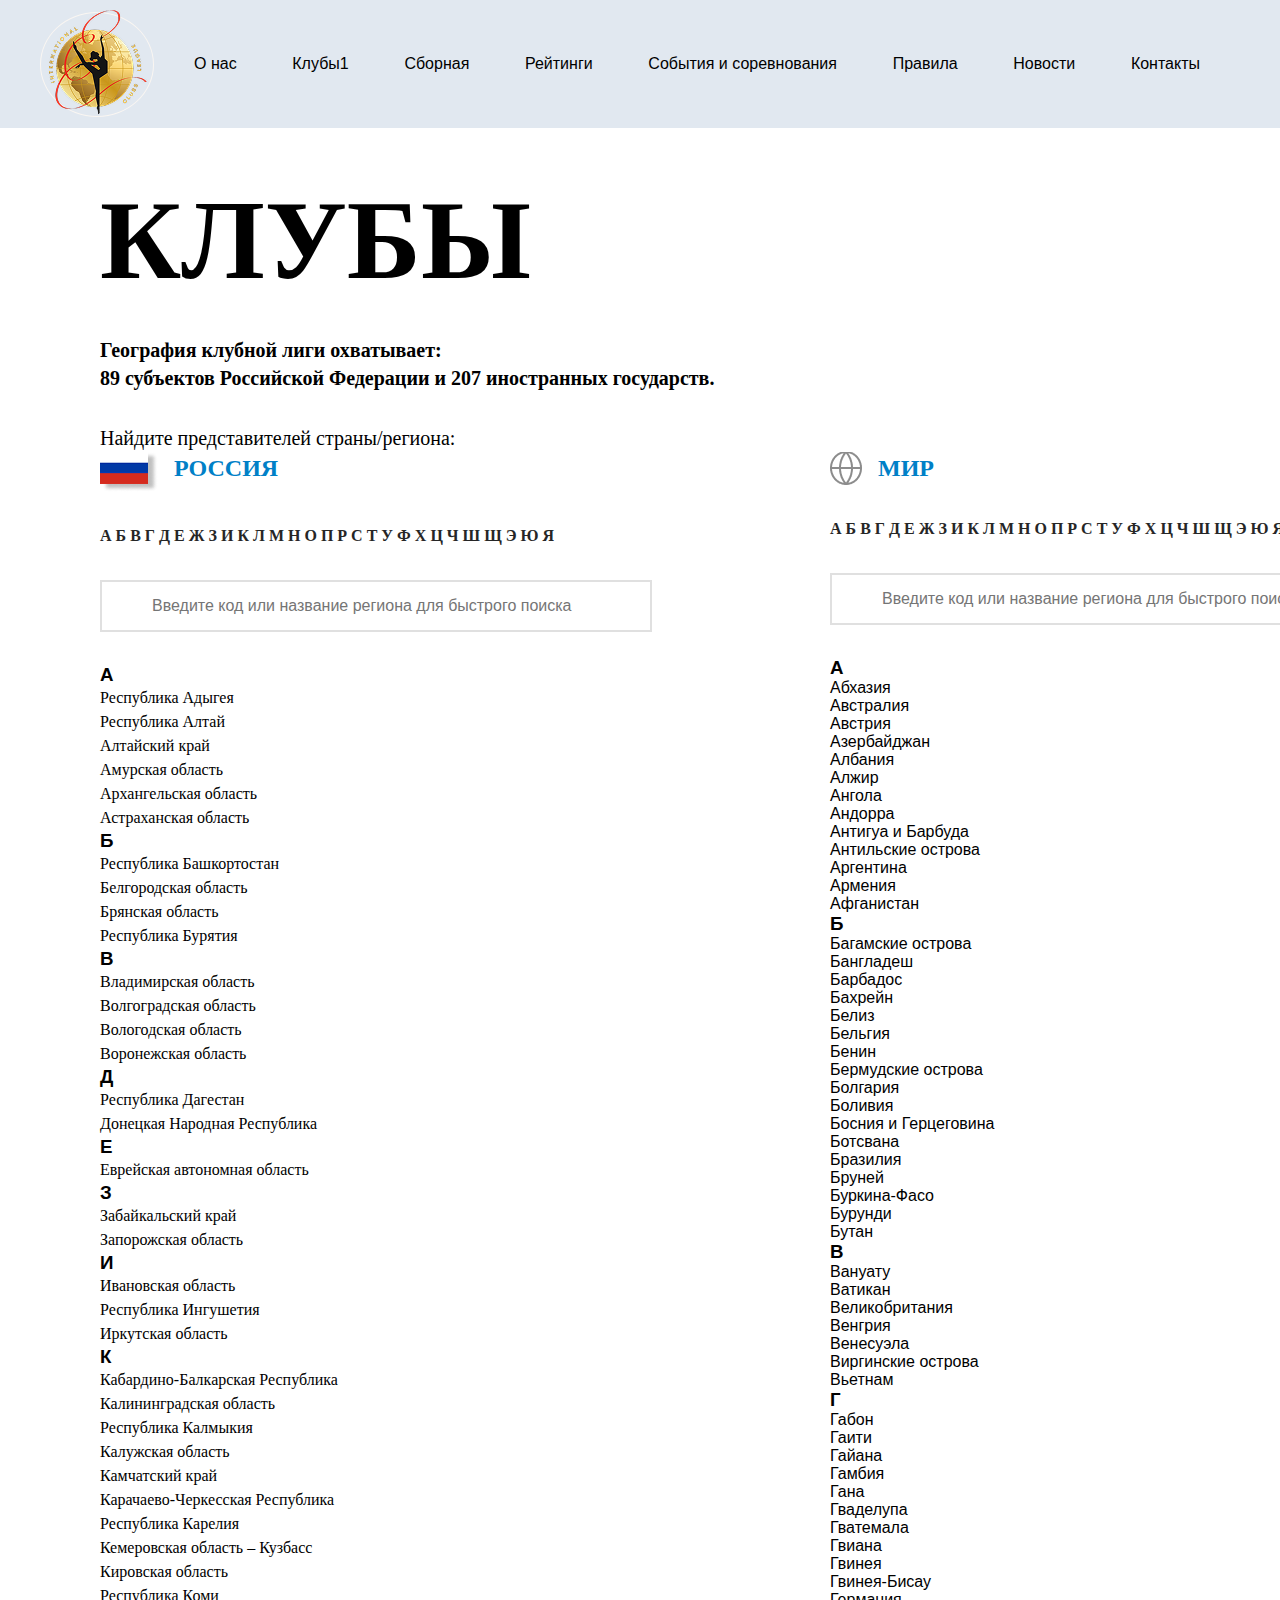
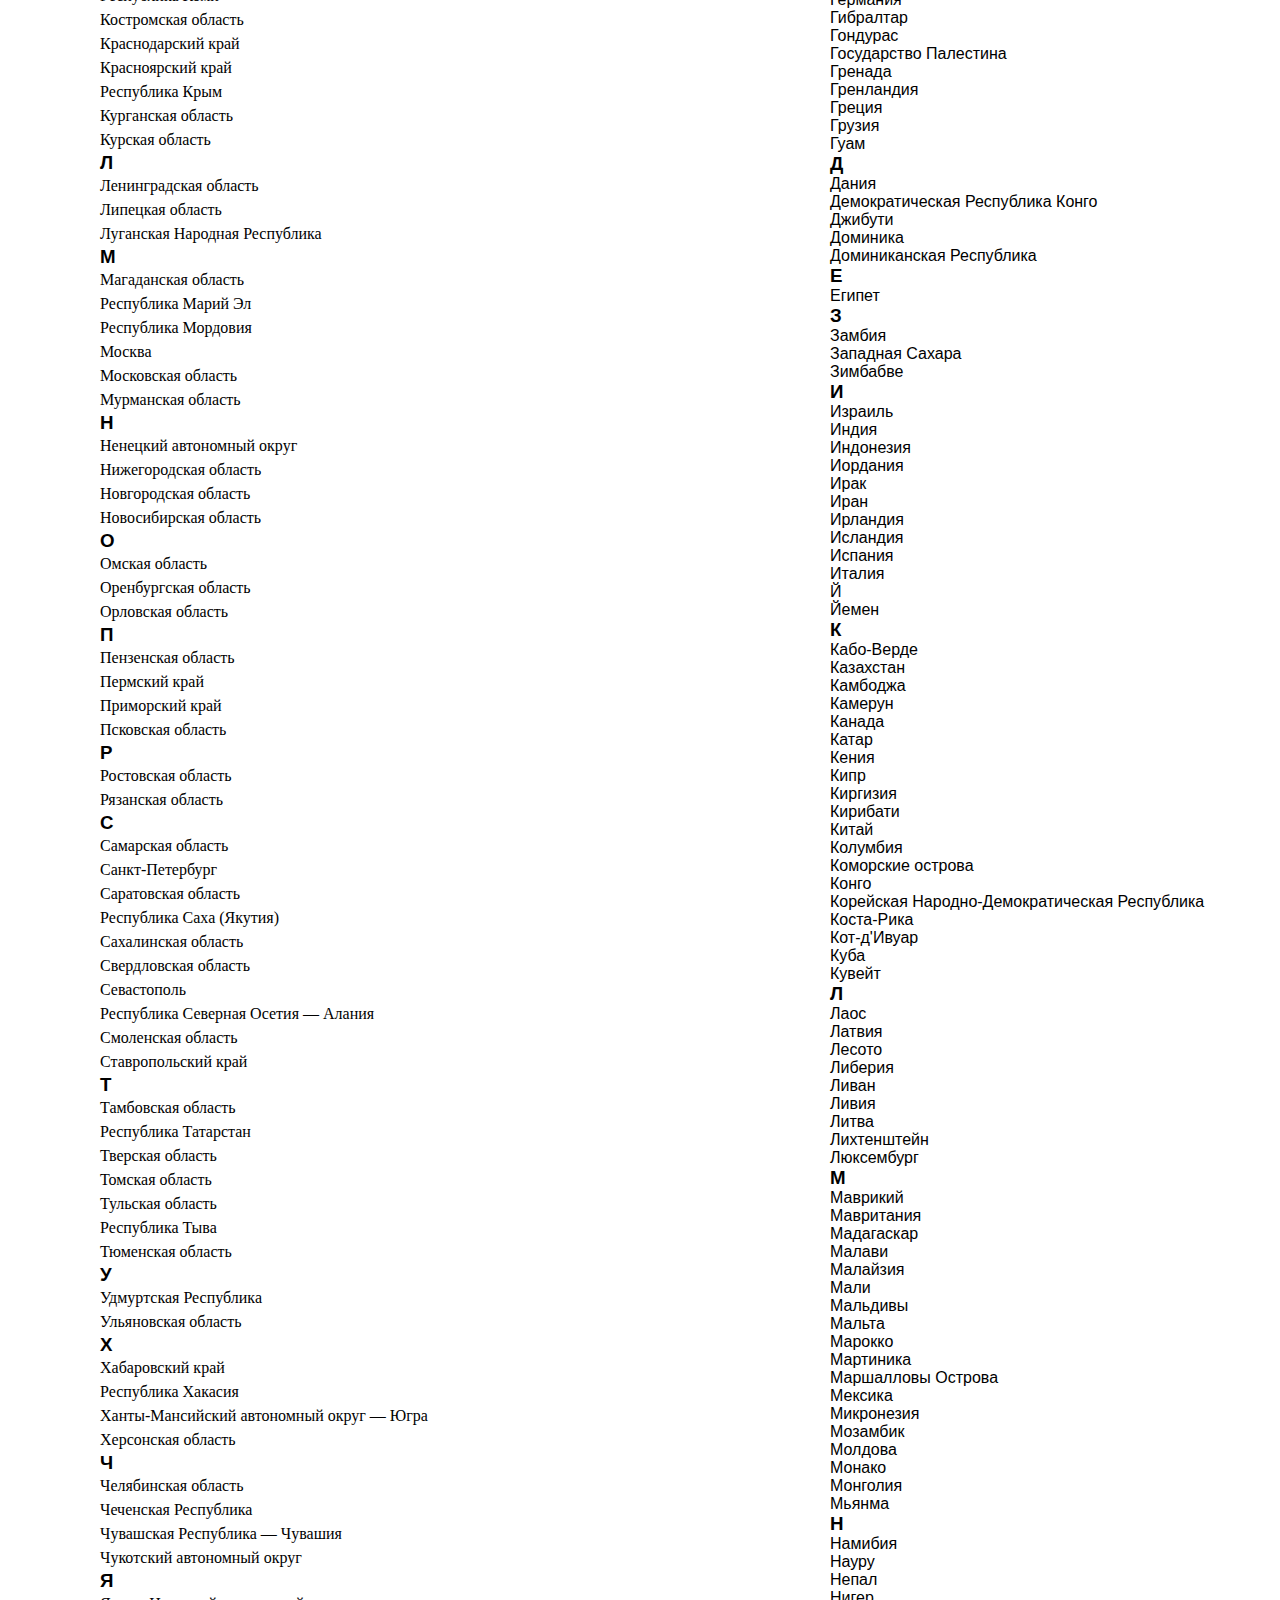
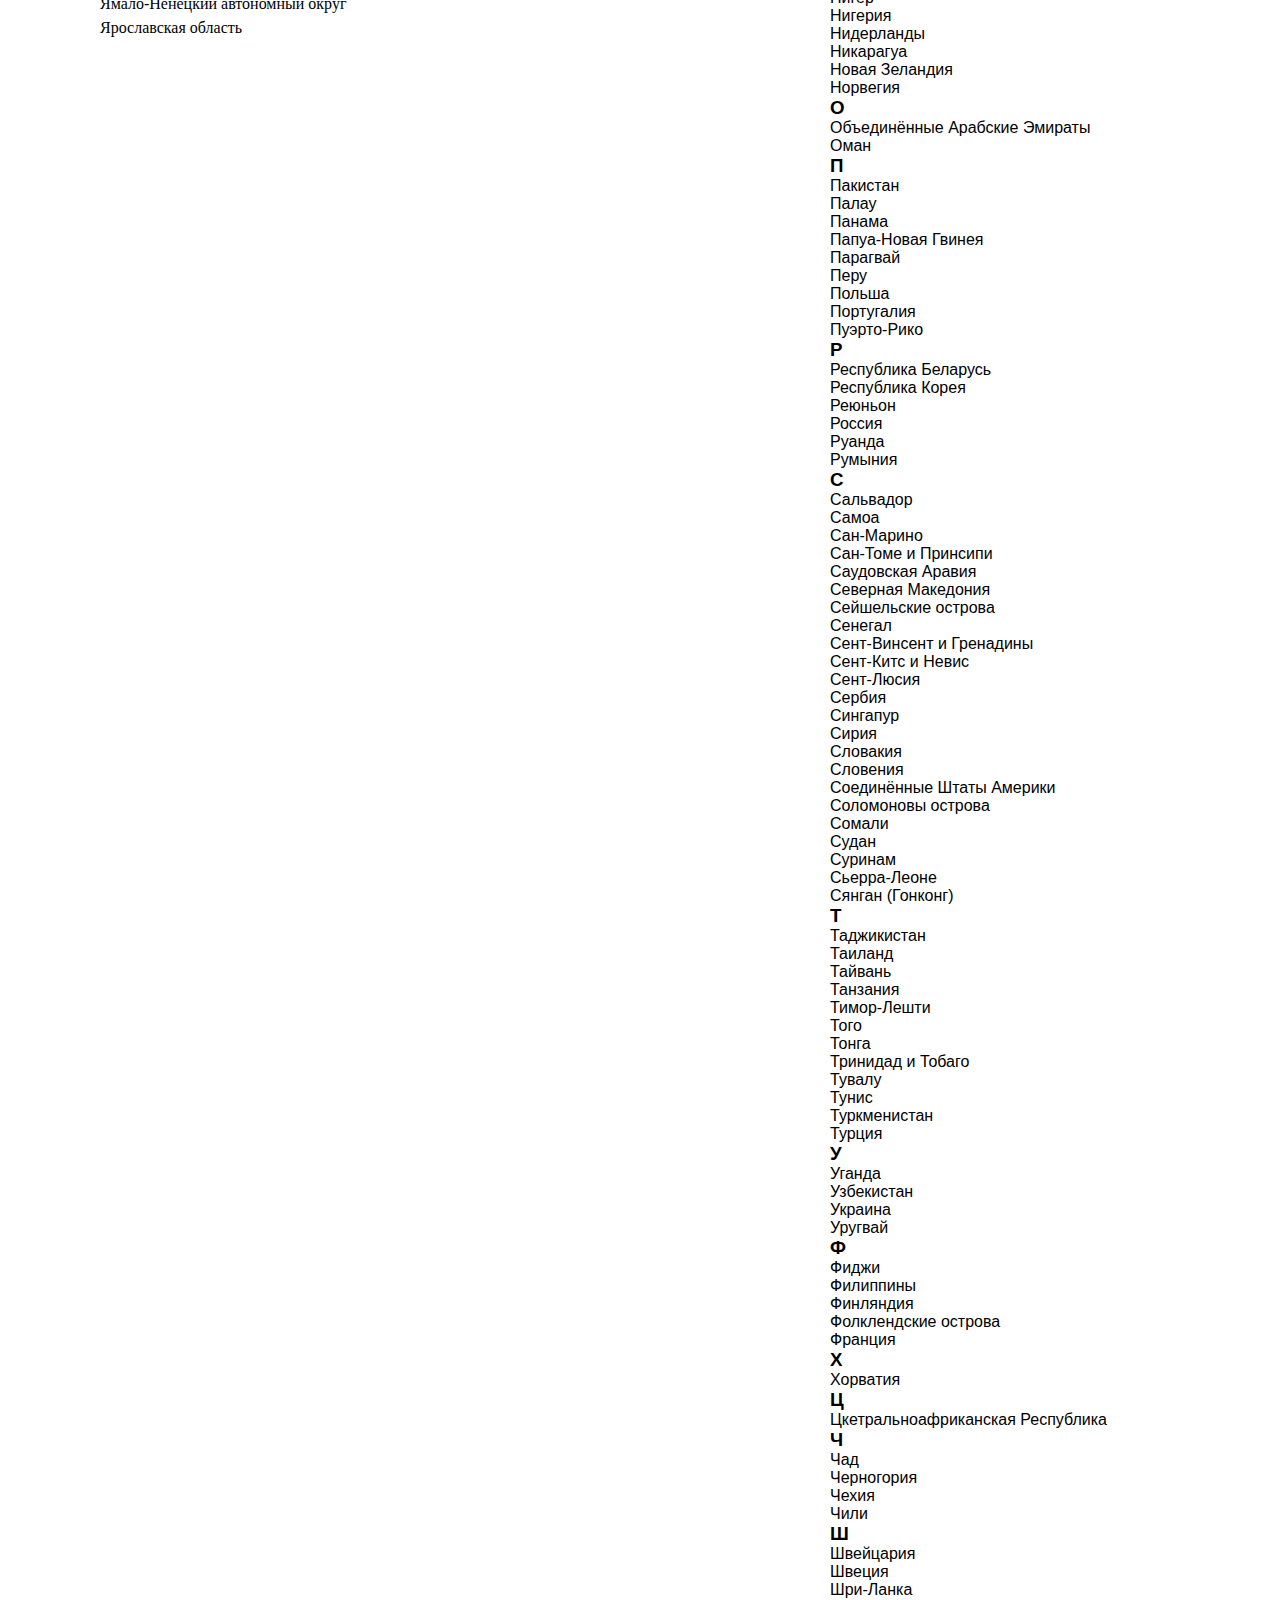
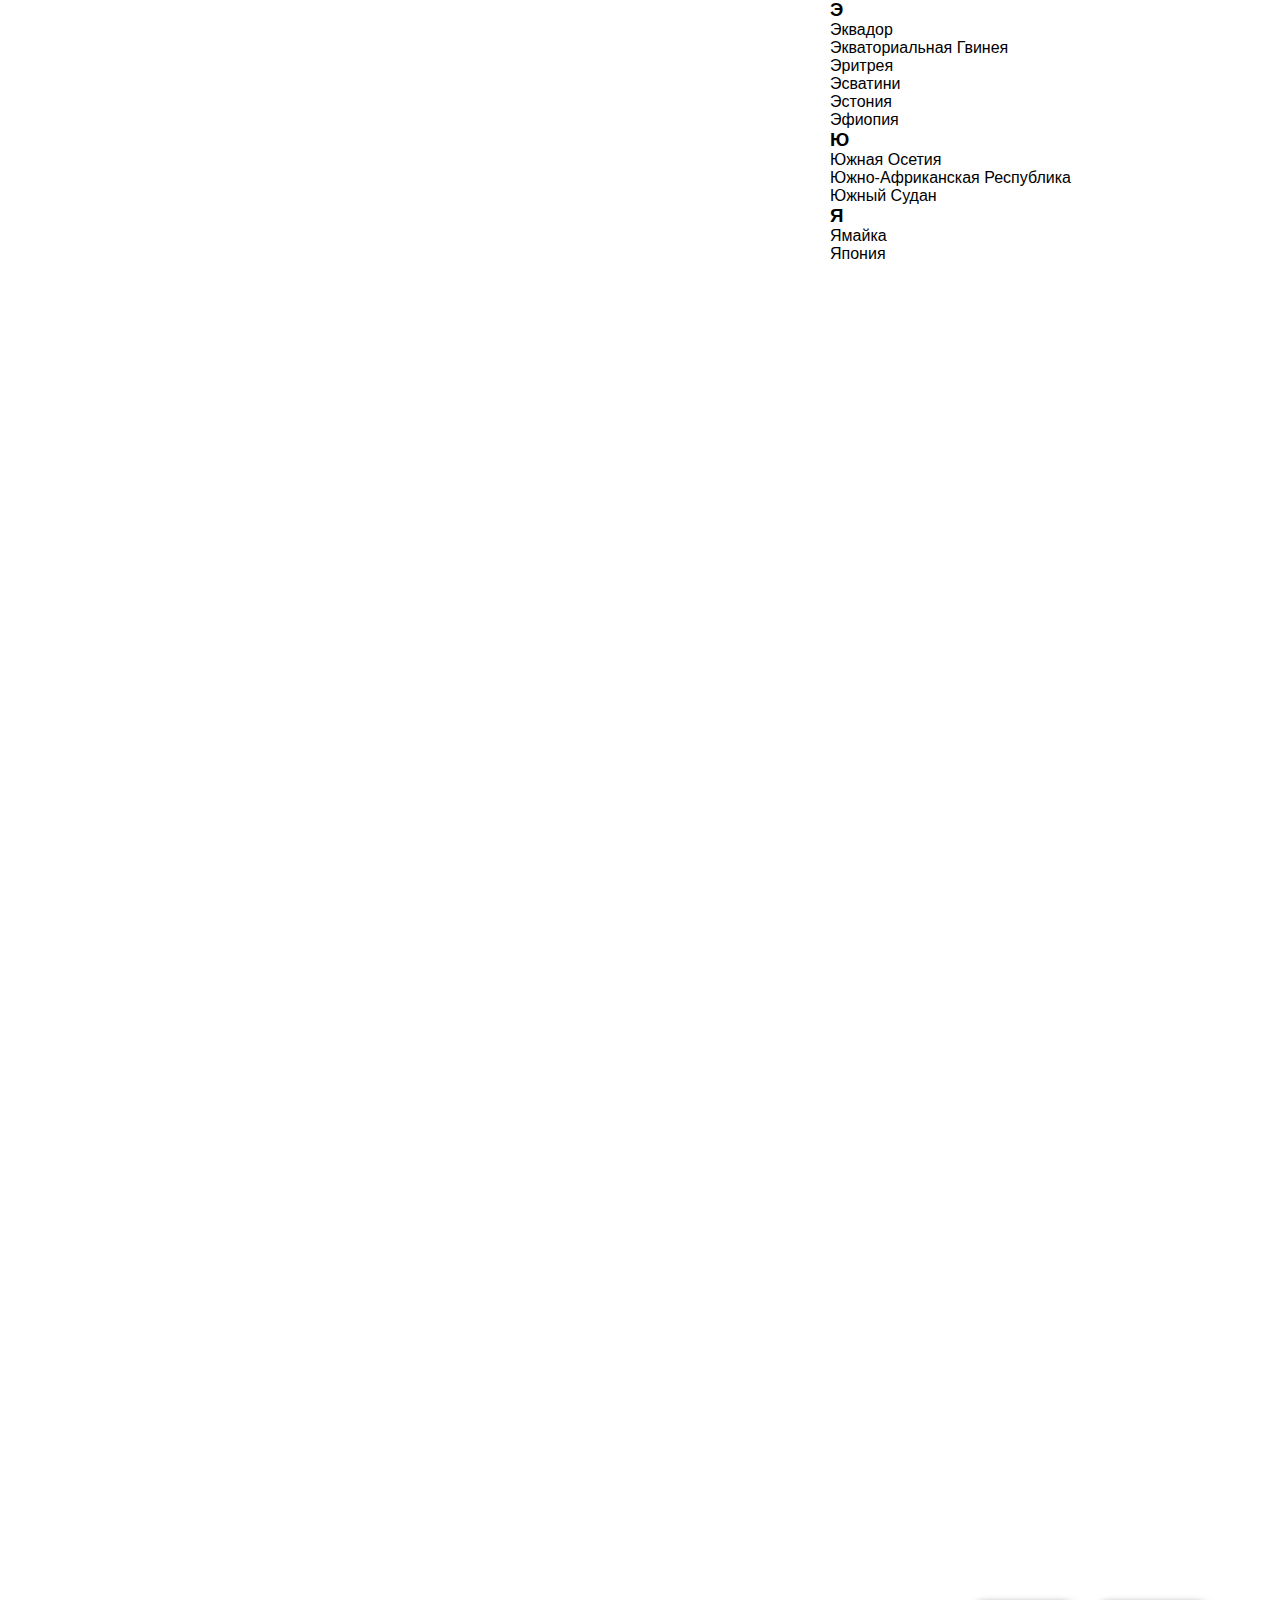
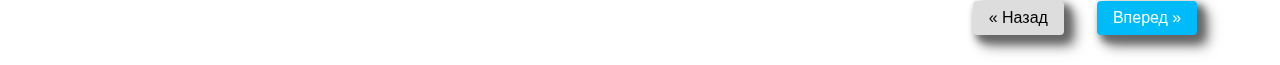
<file: site/pages-links/clubs1.html>
<!DOCTYPE html>
<html lang="en">

<head>
    <meta charset="UTF-8">
    <meta name="viewport" content="width=device-width, initial-scale=1.0">
    <link rel="stylesheet" href="../sass/sassItems/sassClubs.css">
    <title>Клубы</title>
</head>

<body>
    <header class="header">

        <div class="logo">
            <span><img src="../images/logo (1).png" alt="логотип"></span>
        </div>

        <nav class="nav">
            <ul class="ul">
                <li><a href="../pages/about.html" target="_blank">О нас</a></li>
                <li><a href="#">Клубы1</a></li>
                <li><a href="../pages/team.html">Сборная</a></li>
                <li><a href="../pages/Ratings.html">Рейтинги</a></li>
                <li><a href="../pages/events_and_competitions.html">События и соревнования</a></li>
                <li><a href="../pages/Rules.html">Правила</a></li>
                <li><a href="../pages/News.html">Новости </a></li>
                <li><a href="../pages/Contacts.html">Контакты</a></li>
        </nav>

        <div class="burger">
            <span></span>
        </div>

    </header>

    <main class="main-clubs1">

        <div class="PAGE-HEADER">
            <h1>КЛУБЫ</h1>
        </div>
        <div class="aboutClubs1">
            <p class="aboutClubs1-text">
                География клубной лиги охватывает: <br>
                89 субъектов Российской Федерации и 207 иностранных государств.
            </p>
            <p class="aboutClubs1-text2">
                Найдите представителей страны/региона:
            </p>
        </div>


        <!-- section club list -->
        <section class="clubs-list1">

            <div class="clubs-list1_left">

                <div class="clubs-list1_left-russia">
                    <img src="../images/clubs1/Россия.png" alt="logo">
                    <h2 class="clubs-list1_left-russia_name">
                        Россия
                    </h2>
                </div>

                <div class="clubs-list1_left-alfavit">
                    <p class="clubs-list1_left-alfavit_text">
                        А Б В Г Д Е Ж З И К Л М Н О П Р С Т У Ф Х Ц Ч Ш Щ Э Ю Я
                    </p>
                </div>

                <div class="clubs-list1_left-search">
                    <input type="text" class="search-input"
                        placeholder="Введите код или название региона для быстрого поиска">
                    <i class="fas fa-search search-icon"></i>
                </div>

                <div class="clubs-list1_left-spisok">
                    <h3 class="clubs-list1_left-spisok-h3">А</h3>
                    <p class="clubs-list1_left-spisok-p">Республика Адыгея</p>
                    <p class="clubs-list1_left-spisok-p">Республика Алтай</p>
                    <p class="clubs-list1_left-spisok-p">Алтайский край</p>
                    <p class="clubs-list1_left-spisok-p">Амурская область</p>
                    <p class="clubs-list1_left-spisok-p">Архангельская область</p>
                    <p class="clubs-list1_left-spisok-p">Астраханская область</p>
                    <h3 class="clubs-list1_left-spisok-h3">Б</h3>
                    <p class="clubs-list1_left-spisok-p">Республика Башкортостан</p>
                    <p class="clubs-list1_left-spisok-p">Белгородская область</p>
                    <p class="clubs-list1_left-spisok-p">Брянская область</p>
                    <p class="clubs-list1_left-spisok-p">Республика Бурятия</p>
                    <h3 class="clubs-list1_left-spisok-h3">В</h3>
                    <p class="clubs-list1_left-spisok-p">Владимирская область</p>
                    <p class="clubs-list1_left-spisok-p">Волгоградская область</p>
                    <p class="clubs-list1_left-spisok-p">Вологодская область</p>
                    <p class="clubs-list1_left-spisok-p">Воронежская область</p>
                    <h3 class="clubs-list1_left-spisok-h3">Д</h3>
                    <p class="clubs-list1_left-spisok-p">Республика Дагестан</p>
                    <p class="clubs-list1_left-spisok-p">Донецкая Народная Республика</p>
                    <h3 class="clubs-list1_left-spisok-h3">Е</h3>
                    <p class="clubs-list1_left-spisok-p">Еврейская автономная область</p>
                    <h3 class="clubs-list1_left-spisok-h3">З</h3>
                    <p class="clubs-list1_left-spisok-p">Забайкальский край</p>
                    <p class="clubs-list1_left-spisok-p">Запорожская область</p>
                    <h3 class="clubs-list1_left-spisok-h3">И</h3>
                    <p class="clubs-list1_left-spisok-p">Ивановская область</p>
                    <p class="clubs-list1_left-spisok-p">Республика Ингушетия</p>
                    <p class="clubs-list1_left-spisok-p">Иркутская область</p>
                    <h3 class="clubs-list1_left-spisok-h3">К</h3>
                    <p class="clubs-list1_left-spisok-p">Кабардино-Балкарская Республика</p>
                    <p class="clubs-list1_left-spisok-p">Калининградская область</p>
                    <p class="clubs-list1_left-spisok-p">Республика Калмыкия</p>
                    <p class="clubs-list1_left-spisok-p">Калужская область</p>
                    <p class="clubs-list1_left-spisok-p">Камчатский край</p>
                    <p class="clubs-list1_left-spisok-p">Карачаево-Черкесская Республика</p>
                    <p class="clubs-list1_left-spisok-p">Республика Карелия</p>
                    <p class="clubs-list1_left-spisok-p">Кемеровская область – Кузбасс</p>
                    <p class="clubs-list1_left-spisok-p">Кировская область</p>
                    <p class="clubs-list1_left-spisok-p">Республика Коми</p>
                    <p class="clubs-list1_left-spisok-p">Костромская область</p>
                    <p class="clubs-list1_left-spisok-p">Краснодарский край</p>
                    <p class="clubs-list1_left-spisok-p">Красноярский край</p>
                    <p class="clubs-list1_left-spisok-p">Республика Крым</p>
                    <p class="clubs-list1_left-spisok-p">Курганская область</p>
                    <p class="clubs-list1_left-spisok-p">Курская область</p>
                    <h3 class="clubs-list1_left-spisok-h3">Л</h3>
                    <p class="clubs-list1_left-spisok-p">Ленинградская область</p>
                    <p class="clubs-list1_left-spisok-p">Липецкая область</p>
                    <p class="clubs-list1_left-spisok-p">Луганская Народная Республика</p>
                    <h3 class="clubs-list1_left-spisok-h3">М</h3>
                    <p class="clubs-list1_left-spisok-p">Магаданская область</p>
                    <p class="clubs-list1_left-spisok-p">Республика Марий Эл</p>
                    <p class="clubs-list1_left-spisok-p">Республика Мордовия</p>
                    <p class="clubs-list1_left-spisok-p">Москва</p>
                    <p class="clubs-list1_left-spisok-p">Московская область</p>
                    <p class="clubs-list1_left-spisok-p">Мурманская область</p>
                    <h3 class="clubs-list1_left-spisok-h3">Н</h3>
                    <p class="clubs-list1_left-spisok-p">Ненецкий автономный округ</p>
                    <p class="clubs-list1_left-spisok-p">Нижегородская область</p>
                    <p class="clubs-list1_left-spisok-p">Новгородская область</p>
                    <p class="clubs-list1_left-spisok-p">Новосибирская область</p>
                    <h3 class="clubs-list1_left-spisok-h3">О</h3>
                    <p class="clubs-list1_left-spisok-p">Омская область</p>
                    <p class="clubs-list1_left-spisok-p">Оренбургская область</p>
                    <p class="clubs-list1_left-spisok-p">Орловская область</p>
                    <h3 class="clubs-list1_left-spisok-h3">П</h3>
                    <p class="clubs-list1_left-spisok-p">Пензенская область</p>
                    <p class="clubs-list1_left-spisok-p">Пермский край</p>
                    <p class="clubs-list1_left-spisok-p">Приморский край</p>
                    <p class="clubs-list1_left-spisok-p">Псковская область</p>
                    <h3 class="clubs-list1_left-spisok-h3">Р</h3>
                    <p class="clubs-list1_left-spisok-p">Ростовская область</p>
                    <p class="clubs-list1_left-spisok-p">Рязанская область</p>
                    <h3 class="clubs-list1_left-spisok-h3">С</h3>
                    <p class="clubs-list1_left-spisok-p">Самарская область</p>
                    <p class="clubs-list1_left-spisok-p">Санкт-Петербург</p>
                    <p class="clubs-list1_left-spisok-p">Саратовская область</p>
                    <p class="clubs-list1_left-spisok-p">Республика Саха (Якутия)</p>
                    <p class="clubs-list1_left-spisok-p">Сахалинская область</p>
                    <p class="clubs-list1_left-spisok-p">Свердловская область</p>
                    <p class="clubs-list1_left-spisok-p">Севастополь</p>
                    <p class="clubs-list1_left-spisok-p">Республика Северная Осетия — Алания</p>
                    <p class="clubs-list1_left-spisok-p">Смоленская область</p>
                    <p class="clubs-list1_left-spisok-p">Ставропольский край</p>
                    <h3 class="clubs-list1_left-spisok-h3">Т</h3>
                    <p class="clubs-list1_left-spisok-p">Тамбовская область</p>
                    <p class="clubs-list1_left-spisok-p">Республика Татарстан</p>
                    <p class="clubs-list1_left-spisok-p">Тверская область</p>
                    <p class="clubs-list1_left-spisok-p">Томская область</p>
                    <p class="clubs-list1_left-spisok-p">Тульская область</p>
                    <p class="clubs-list1_left-spisok-p">Республика Тыва</p>
                    <p class="clubs-list1_left-spisok-p">Тюменская область</p>
                    <h3 class="clubs-list1_left-spisok-h3">У</h3>
                    <p class="clubs-list1_left-spisok-p">Удмуртская Республика</p>
                    <p class="clubs-list1_left-spisok-p">Ульяновская область</p>
                    <h3 class="clubs-list1_left-spisok-h3">Х</h3>
                    <p class="clubs-list1_left-spisok-p">Хабаровский край</p>
                    <p class="clubs-list1_left-spisok-p">Республика Хакасия</p>
                    <p class="clubs-list1_left-spisok-p">Ханты-Мансийский автономный округ — Югра</p>
                    <p class="clubs-list1_left-spisok-p">Херсонская область</p>
                    <h3 class="clubs-list1_left-spisok-h3">Ч</h3>
                    <p class="clubs-list1_left-spisok-p">Челябинская область</p>
                    <p class="clubs-list1_left-spisok-p">Чеченская Республика</p>
                    <p class="clubs-list1_left-spisok-p">Чувашская Республика — Чувашия</p>
                    <p class="clubs-list1_left-spisok-p">Чукотский автономный округ</p>
                    <h3 class="clubs-list1_left-spisok-h3">Я</h3>
                    <p class="clubs-list1_left-spisok-p">Ямало-Ненецкий автономный округ</p>
                    <p class="clubs-list1_left-spisok-p">Ярославская область</p>

                    <h3 class="clubs-list1_left-spisok-h3"></h3>
                    <p class="clubs-list1_left-spisok-p"></p>
                    <p class="clubs-list1_left-spisok-p"></p>
                </div>



            </div>

            <div class="clubs-list1_right">
                <div class="clubs-list1_left">

                    <div class="clubs-list1_left-russia">
                        <img src="../images/clubs1/Vector.png" alt="logo">
                        <h2 class="clubs-list1_left-russia_name">
                            МИР
                        </h2>
                    </div>

                    <div class="clubs-list1_left-alfavit">
                        <p class="clubs-list1_left-alfavit_text">
                            А Б В Г Д Е Ж З И К Л М Н О П Р С Т У Ф Х Ц Ч Ш Щ Э Ю Я
                        </p>
                    </div>

                    <div class="clubs-list1_left-search">
                        <input type="text" class="search-input"
                            placeholder="Введите код или название региона для быстрого поиска">
                        <i class="fas fa-search search-icon"></i>
                    </div>

                    <h3 class="clubs-list1_left-spisok-h3">А</h3>
                    <p class="clubs-list1_left-spisok-p">
                        Абхазия <br>
                        Австралия <br>
                        Австрия <br>
                        Азербайджан <br>
                        Албания <br>
                        Алжир <br>
                        Ангола <br>
                        Андорра <br>
                        Антигуа и Барбуда <br>
                        Антильские острова <br>
                        Аргентина <br>
                        Армения <br>
                        Афганистан <br>
                    </p>
                    <h3 class="clubs-list1_left-spisok-h3">Б</h3>
                    <p class="clubs-list1_left-spisok-p">
                        Багамские острова <br>
                        Бангладеш <br>
                        Барбадос <br>
                        Бахрейн <br>
                        Белиз <br>
                        Бельгия <br>
                        Бенин <br>
                        Бермудские острова <br>
                        Болгария <br>
                        Боливия <br>
                        Босния и Герцеговина <br>
                        Ботсвана <br>
                        Бразилия <br>
                        Бруней <br>
                        Буркина-Фасо <br>
                        Бурунди <br>
                        Бутан <br>
                    </p>
                    <h3 class="clubs-list1_left-spisok-h3">В</h3>
                    <p class="clubs-list1_left-spisok-p">
                        Вануату <br>
                        Ватикан <br>
                        Великобритания <br>
                        Венгрия <br>
                        Венесуэла <br>
                        Виргинские острова <br>
                        Вьетнам <br>
                    </p>
                    <h3 class="clubs-list1_left-spisok-h3">Г</h3>
                    <p class="clubs-list1_left-spisok-p">
                        Габон <br>
                        Гаити <br>
                        Гайана <br>
                        Гамбия <br>
                        Гана <br>
                        Гваделупа <br>
                        Гватемала <br>
                        Гвиана <br>
                        Гвинея <br>
                        Гвинея-Бисау <br>
                        Германия <br>
                        Гибралтар <br>
                        Гондурас <br>
                        Государство Палестина <br>
                        Гренада <br>
                        Гренландия <br>
                        Греция <br>
                        Грузия <br>
                        Гуам <br>
                    </p>
                    <h3 class="clubs-list1_left-spisok-h3">Д</h3>
                    <p class="clubs-list1_left-spisok-p">
                        Дания <br>
                        Демократическая Республика Конго <br>
                        Джибути <br>
                        Доминика <br>
                        Доминиканская Республика <br>
                    </p>
                    <h3 class="clubs-list1_left-spisok-h3">Е</h3>
                    <p class="clubs-list1_left-spisok-p">Египет</p>
                    <h3 class="clubs-list1_left-spisok-h3">З</h3>
                    <p class="clubs-list1_left-spisok-p">
                        Замбия <br>
                        Западная Сахара <br>
                        Зимбабве <br>
                    </p>
                    <h3 class="clubs-list1_left-spisok-h3">И</h3>
                    <p class="clubs-list1_left-spisok-p">
                        Израиль <br>
                        Индия <br>
                        Индонезия <br>
                        Иордания <br>
                        Ирак <br>
                        Иран <br>
                        Ирландия <br>
                        Исландия <br>
                        Испания <br>
                        Италия <br>
                        Й <br>
                        Йемен <br>
                    </p>
                    <h3 class="clubs-list1_left-spisok-h3">К</h3>
                    <p class="clubs-list1_left-spisok-p">
                        Кабо-Верде <br>
                        Казахстан <br>
                        Камбоджа <br>
                        Камерун <br>
                        Канада <br>
                        Катар <br>
                        Кения <br>
                        Кипр <br>
                        Киргизия <br>
                        Кирибати <br>
                        Китай <br>
                        Колумбия <br>
                        Коморские острова <br>
                        Конго <br>
                        Корейская Народно-Демократическая Республика <br>
                        Коста-Рика <br>
                        Кот-д'Ивуар <br>
                        Куба <br>
                        Кувейт <br>
                    </p>
                    <h3 class="clubs-list1_left-spisok-h3">Л</h3>
                    <p class="clubs-list1_left-spisok-p">
                        Лаос <br>
                        Латвия <br>
                        Лесото <br>
                        Либерия <br>
                        Ливан <br>
                        Ливия <br>
                        Литва <br>
                        Лихтенштейн <br>
                        Люксембург <br>
                    </p>
                    <h3 class="clubs-list1_left-spisok-h3">М</h3>
                    <p class="clubs-list1_left-spisok-p">
                        Маврикий <br>
                        Мавритания <br>
                        Мадагаскар <br>
                        Малави <br>
                        Малайзия <br>
                        Мали <br>
                        Мальдивы <br>
                        Мальта <br>
                        Марокко <br>
                        Мартиника <br>
                        Маршалловы Острова <br>
                        Мексика <br>
                        Микронезия <br>
                        Мозамбик <br>
                        Молдова <br>
                        Монако <br>
                        Монголия <br>
                        Мьянма <br>
                    </p>
                    <h3 class="clubs-list1_left-spisok-h3">Н</h3>
                    <p class="clubs-list1_left-spisok-p">
                        Намибия <br>
                        Науру <br>
                        Непал <br>
                        Нигер <br>
                        Нигерия <br>
                        Нидерланды <br>
                        Никарагуа <br>
                        Новая Зеландия <br>
                        Норвегия <br>
                    </p>
                    <h3 class="clubs-list1_left-spisok-h3">О</h3>
                    <p class="clubs-list1_left-spisok-p">
                        Объединённые Арабские Эмираты <br>
                        Оман
                    </p>
                    <h3 class="clubs-list1_left-spisok-h3">П</h3>
                    <p class="clubs-list1_left-spisok-p">
                        Пакистан <br>
                        Палау <br>
                        Панама <br>
                        Папуа-Новая Гвинея <br>
                        Парагвай <br>
                        Перу <br>
                        Польша <br>
                        Португалия <br>
                        Пуэрто-Рико
                    </p>
                    <h3 class="clubs-list1_left-spisok-h3">Р</h3>
                    <p class="clubs-list1_left-spisok-p">
                        Республика Беларусь <br>
                        Республика Корея <br>
                        Реюньон <br>
                        Россия <br>
                        Руанда <br>
                        Румыния
                    </p>
                    <h3 class="clubs-list1_left-spisok-h3">С</h3>
                    <p class="clubs-list1_left-spisok-p">
                        Сальвадор <br>
                        Самоа <br>
                        Сан-Марино <br>
                        Сан-Томе и Принсипи <br>
                        Саудовская Аравия <br>
                        Северная Македония <br>
                        Сейшельские острова <br>
                        Сенегал <br>
                        Сент-Винсент и Гренадины <br>
                        Сент-Китс и Невис <br>
                        Сент-Люсия <br>
                        Сербия <br>
                        Сингапур <br>
                        Сирия <br>
                        Словакия <br>
                        Словения <br>
                        Соединённые Штаты Америки <br>
                        Соломоновы острова <br>
                        Сомали <br>
                        Судан <br>
                        Суринам <br>
                        Сьерра-Леоне <br>
                        Сянган (Гонконг)
                    </p>
                    <h3 class="clubs-list1_left-spisok-h3">Т</h3>
                    <p class="clubs-list1_left-spisok-p">
                        Таджикистан <br>
                        Таиланд <br>
                        Тайвань <br>
                        Танзания <br>
                        Тимор-Лешти <br>
                        Того <br>
                        Тонга <br>
                        Тринидад и Тобаго <br>
                        Тувалу <br>
                        Тунис <br>
                        Туркменистан <br>
                        Турция
                    </p>
                    <h3 class="clubs-list1_left-spisok-h3">У</h3>
                    <p class="clubs-list1_left-spisok-p">
                        Уганда <br>
                        Узбекистан <br>
                        Украина <br>
                        Уругвай
                    </p>
                    <h3 class="clubs-list1_left-spisok-h3">Ф</h3>
                    <p class="clubs-list1_left-spisok-p">
                        Фиджи <br>
                        Филиппины <br>
                        Финляндия <br>
                        Фолклендские острова <br>
                        Франция
                    </p>
                    <h3 class="clubs-list1_left-spisok-h3">Х</h3>
                    <p class="clubs-list1_left-spisok-p">
                        Хорватия
                    </p>
                    <h3 class="clubs-list1_left-spisok-h3">Ц</h3>
                    <p class="clubs-list1_left-spisok-p">
                        Цкетральноафриканская Республика
                    </p>
                    <h3 class="clubs-list1_left-spisok-h3">Ч</h3>
                    <p class="clubs-list1_left-spisok-p">
                        Чад <br>
                        Черногория <br>
                        Чехия <br>
                        Чили
                    </p>
                    <h3 class="clubs-list1_left-spisok-h3">Ш</h3>
                    <p class="clubs-list1_left-spisok-p">
                        Швейцария <br>
                        Швеция <br>
                        Шри-Ланка
                    </p>
                    <h3 class="clubs-list1_left-spisok-h3">Э</h3>
                    <p class="clubs-list1_left-spisok-p">
                        Эквадор <br>
                        Экваториальная Гвинея <br>
                        Эритрея <br>
                        Эсватини <br>
                        Эстония <br>
                        Эфиопия
                    </p>
                    <h3 class="clubs-list1_left-spisok-h3">Ю</h3>
                    <p class="clubs-list1_left-spisok-p">
                        Южная Осетия <br>
                        Южно-Африканская Республика <br>
                        Южный Судан
                    </p>
                    <h3 class="clubs-list1_left-spisok-h3">Я</h3>
                    <p class="clubs-list1_left-spisok-p">
                        Ямайка <br>
                        Япония
                    </p>

                </div>

        </section>


        <!-- кнопки -->
        <div class="main__btn-box">
            <a href="../pages/about.html" class="previous">&laquo; Назад</a>
            <a href="../pages/team.html" class="next">Вперед &raquo;</a>
        </div>
        <div class="main__btn-box-o">
            <a href="../pages/about.html" class="previous round">&#8249;</a>
            <a href="../pages/team.html" class="next round">&#8250;</a>
        </div>
        </div>

        <button onclick="topFunction()" id="myBtn" title="Перейти к началу">вверх</button>


        <script async src="../script/js.js"></script>
    </main>

</body>

</html>
</file>
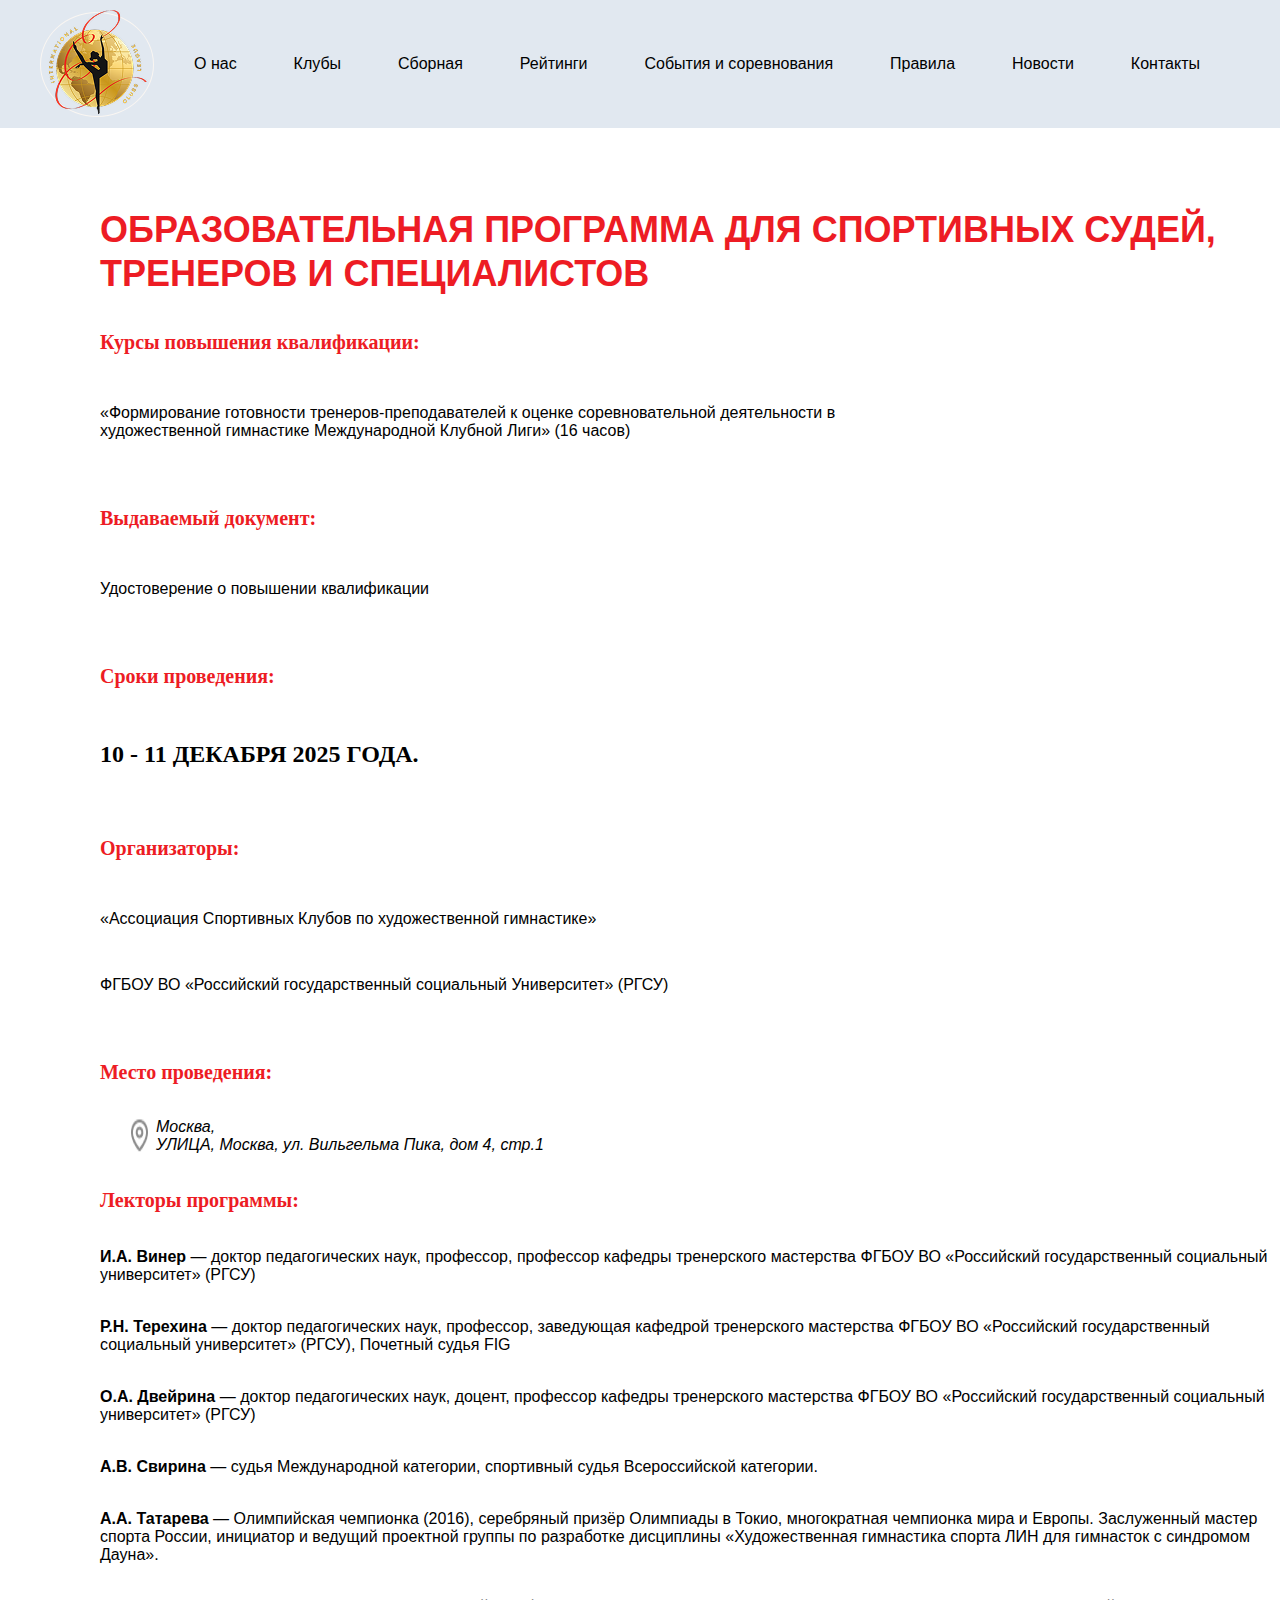
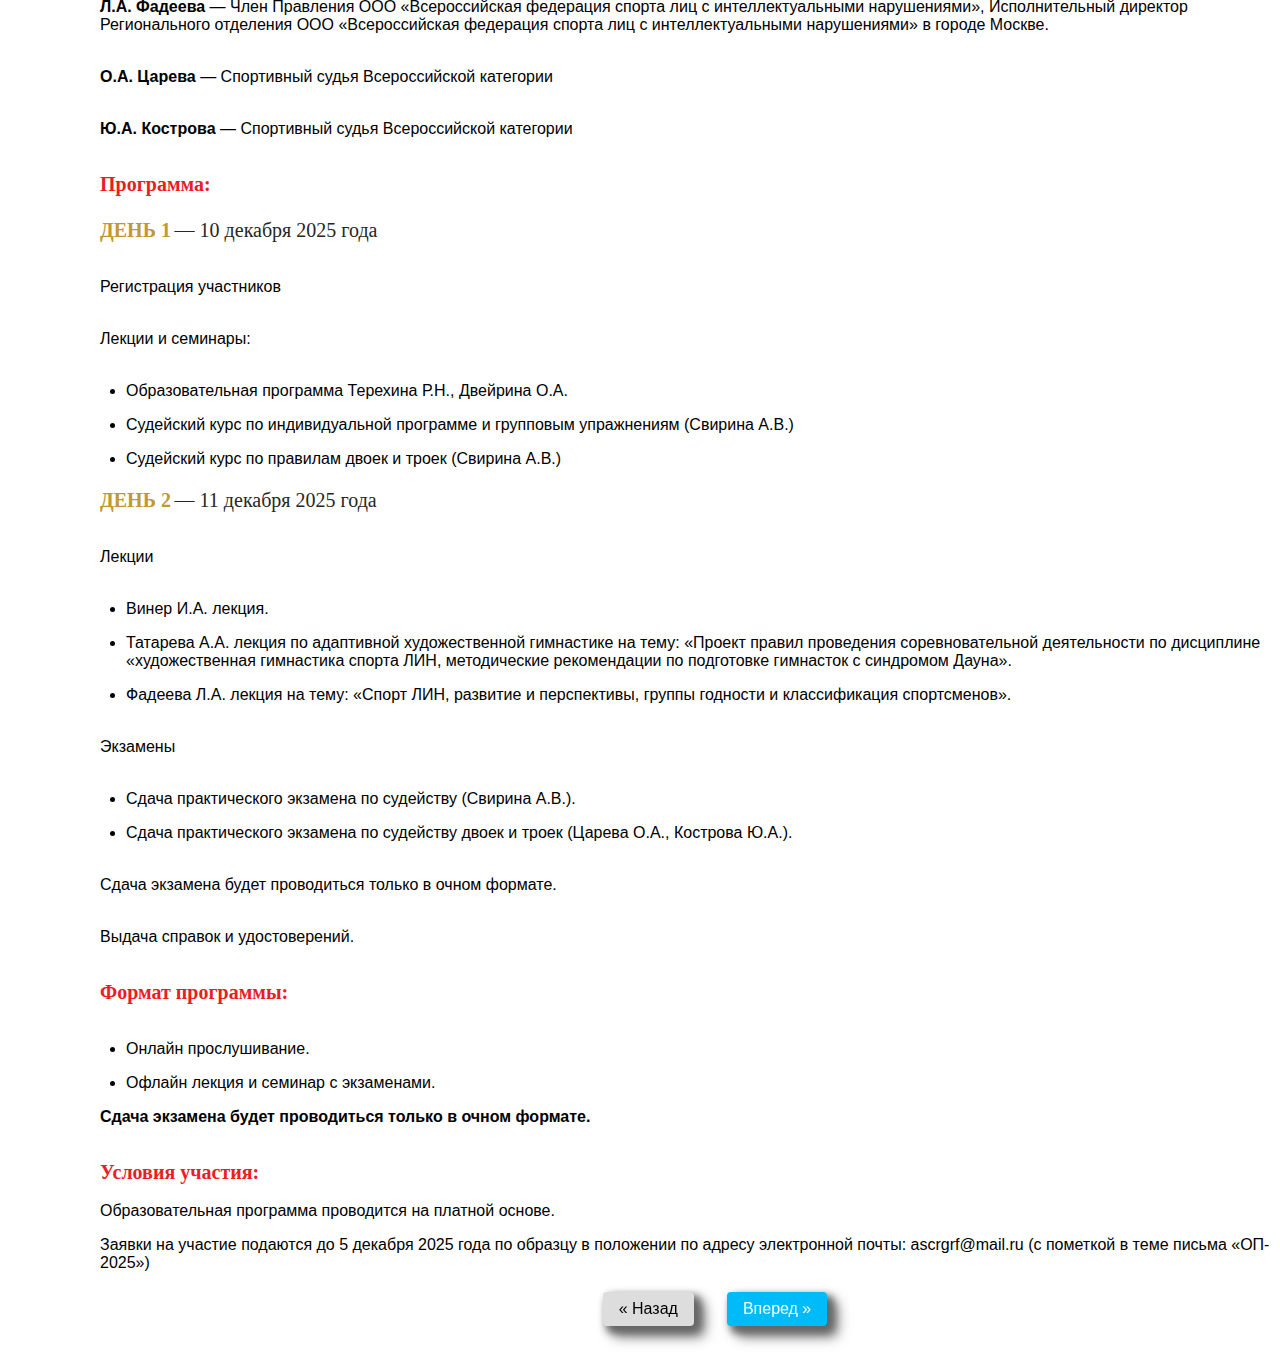
<file: site/pages-links/EVENTS AND COMPETITIONS.html>
<!DOCTYPE html>
<html lang="en">

<head>
    <meta charset="UTF-8">
    <meta name="viewport" content="width=device-width, initial-scale=1.0">
    <link rel="stylesheet" href="../sass/sassItems/EVENTS AND COMPETITIONS.css">
    <title>EVENTS AND COMPETITIONS</title>
</head>

<body>

    <header class="header">

        <div class="logo">
            <span><img src="../images/logo (1).png" alt="логотип"></span>
        </div>

        <nav class="nav">
            <ul class="ul">
                <li><a href="#" target="_blank">О нас</a></li>
                <li><a href="site/pages/clubs.html" target="_blank">Клубы</a></li>
                <li><a href="site/pages/team.html">Сборная</a></li>
                <li><a href="site/pages/Ratings.html">Рейтинги</a></li>
                <li><a href="site/pages/events_and_competitions.html">События и соревнования</a></li>
                <li><a href="site/pages/Rules.html">Правила</a></li>
                <li><a href="site/pages/News.html">Новости </a></li>
                <li><a href="site/pages/Contacts.html">Контакты</a></li>
            </ul>
        </nav>

        <div class="burger">
            <span></span>
        </div>

    </header>

    <main class="main">

        <section class=" program">
            <h3>
                Образовательная программа для спортивных судей, тренеров и специалистов
            </h3>
        </section>

        <section class="section-one">
            <h4>Курсы повышения квалификации:</h4>
            <p>
                «Формирование готовности тренеров-преподавателей к оценке соревновательной деятельности
                в художественной гимнастике Международной Клубной Лиги» (16 часов)
            </p>
            <h4>Выдаваемый документ:</h4>
            <p>
                Удостоверение о повышении квалификации
            </p>
            <h4>Сроки проведения:</h4>
            <p>
                <span class="section-one_span">
                    10 - 11 декабря 2025 года.
                </span>
            </p>
            <h4>Организаторы:</h4>
            <p>
                «Ассоциация Спортивных Клубов по художественной гимнастике»
            </p>
            <p>
                ФГБОУ ВО «Российский государственный социальный Университет» (РГСУ)
            </p>
            <h4>Место проведения:</h4>
            <div class="section-one_address">
                <img src="../images/event compitition/Pin 24px.png" alt="">
                <address>Москва, <br>
                    УЛИЦА, Москва, ул. Вильгельма Пика, дом 4, стр.1</address>
            </div>

        </section>

        <section class="section-two">
            <h4>Лекторы программы:</h4>
            <p>
                <b> И.А. Винер</b> — доктор педагогических наук, профессор, профессор кафедры тренерского мастерства
                ФГБОУ ВО
                «Российский государственный социальный университет» (РГСУ)
            </p>
            <p>
                <b> Р.Н. Терехина</b> — доктор педагогических наук, профессор, заведующая кафедрой тренерского
                мастерства ФГБОУ
                ВО «Российский государственный социальный университет» (РГСУ), Почетный судья FIG
            </p>
            <p>
                <b> О.А. Двейрина</b> — доктор педагогических наук, доцент, профессор кафедры тренерского мастерства
                ФГБОУ ВО
                «Российский государственный социальный университет» (РГСУ)
            </p>
            <p>
                <b> А.В. Свирина</b> — судья Международной категории, спортивный судья Всероссийской категории.
            </p>
            <p>
                <b> А.А. Татарева</b> — Олимпийская чемпионка (2016), серебряный призёр Олимпиады в Токио, многократная
                чемпионка мира и Европы. Заслуженный мастер спорта России, инициатор и ведущий проектной группы по
                разработке дисциплины «Художественная гимнастика спорта ЛИН для гимнасток с синдромом Дауна».
            </p>
            <p>
                <b>Л.А. Фадеева</b> — Член Правления ООО «Всероссийская федерация спорта лиц с интеллектуальными
                нарушениями»,
                Исполнительный директор Регионального отделения ООО «Всероссийская федерация спорта лиц с
                интеллектуальными нарушениями» в городе Москве.
            </p>
            <p>
                <b> О.А. Царева</b> — Спортивный судья Всероссийской категории
            </p>
            <p>
                <b> Ю.А. Кострова </b>— Спортивный судья Всероссийской категории
            </p>

        </section>

        <section class="section-three">
            <h4>Программа:</h4>
            <h5><span> ДЕНЬ 1</span> <span class="section-three_text"> — 10 декабря 2025 года</span></h5>
            <p>Регистрация участников</p>
            <p>Лекции и семинары:</p>
            <ul>
                <li>Образовательная программа Терехина Р.Н., Двейрина О.А.  </li>
                <li>Судейский курс по индивидуальной программе и групповым упражнениям (Свирина А.В.)  </li>
                <li>Судейский курс по правилам двоек и троек (Свирина А.В.) </li>
            </ul>

            <h5><span>ДЕНЬ 2</span> <span class="section-three_text">— 11 декабря 2025 года</span></h5>
            <p>Лекции</p>
            <ul>
                <li>Винер И.А. лекция.</li>
                <li>Татарева А.А. лекция по адаптивной художественной гимнастике на тему: «Проект правил проведения
                    соревновательной деятельности по дисциплине «художественная гимнастика спорта ЛИН, методические
                    рекомендации по подготовке гимнасток с синдромом Дауна». </li>
                <li>Фадеева Л.А. лекция на тему: «Спорт ЛИН, развитие и перспективы, группы годности и классификация
                    спортсменов».</li>
            </ul>
            <p>Экзамены</p>
            <ul>
                <li>Сдача практического экзамена по судейству (Свирина А.В.).</li>
                <li>Сдача практического экзамена по судейству двоек и троек (Царева О.А., Кострова Ю.А.).</li>
            </ul>
            <p>Сдача экзамена будет проводиться только в очном формате.</p>
            <p>Выдача справок и удостоверений. </p>

        </section>

        <section class="section-four">
            <h4>Формат программы:</h4>
            <ul>
                <li>Онлайн прослушивание. </li>
                <li>Офлайн лекция и семинар с экзаменами.</li>
                <p><b>Сдача экзамена будет проводиться только в очном формате.</b></p>
                <h4>Условия участия:</h4>
                <p>Образовательная программа проводится на платной основе.</p>
                <p>
                    Заявки на участие подаются до 5 декабря 2025 года по образцу в положении по адресу электронной
                    почты: ascrgrf@mail.ru (с пометкой в теме письма «ОП- 2025»)
                </p>

            </ul>
        </section>


        <!-- кнопки -->
        <div class="main__btn-box">
            <a href="#" class="previous">&laquo; Назад</a>
            <a href="#" class="next">Вперед &raquo;</a>
        </div>
        <div class="main__btn-box-o">
            <a href="#" class="previous round">&#8249;</a>
            <a href="#" class="next round">&#8250;</a>
        </div>
        </div>

        <button onclick="topFunction()" id="myBtn" title="Перейти к началу">вверх</button>


        <script async src="../script/scriptJudges/events.js"></script>
    </main>

</body>

</html>
</file>
<file: site/sass/sassItems/sassClubs.css>
@charset "UTF-8";
@import '../header.css';
* {
  box-sizing: border-box;
  margin: 0;
  padding: 0;
}

.main-clubs1 {
  display: flex;
  flex-direction: column;
  justify-content: center;
  width: 1920px;
  margin-left: 100px;
}
.main-clubs1 .PAGE-HEADER {
  font-family: Oswald;
  font-weight: 700;
  font-style: Bold;
  font-size: 56px;
  leading-trim: NONE;
  line-height: 64px;
  letter-spacing: 0%;
  text-transform: uppercase;
  margin-top: 80px;
}
.main-clubs1 .aboutClubs1 .aboutClubs1-text {
  font-family: Inter;
  font-weight: 600;
  font-style: Semi Bold;
  font-size: 20px;
  leading-trim: NONE;
  line-height: 28px;
  letter-spacing: 0%;
  margin-top: 64px;
  margin-bottom: 32px;
}
.main-clubs1 .aboutClubs1 .aboutClubs1-text2 {
  font-family: Inter;
  font-weight: 400;
  font-style: Regular;
  font-size: 20px;
  leading-trim: NONE;
  line-height: 28px;
  letter-spacing: 0%;
  vertical-align: middle;
}
.main-clubs1 .clubs-list1 {
  position: relative;
  display: flex;
  justify-content: space-between;
  width: 1442px;
  height: 5929px;
}
.main-clubs1 .clubs-list1 .clubs-list1_left {
  display: flex;
  flex-direction: column;
  width: 552px;
  height: 2808px;
}
.main-clubs1 .clubs-list1 .clubs-list1_left .clubs-list1_left-russia {
  display: flex;
  gap: 16px;
  margin-bottom: 32px;
}
.main-clubs1 .clubs-list1 .clubs-list1_left .clubs-list1_left-russia .clubs-list1_left-russia_name {
  font-family: Inter;
  font-weight: 700;
  font-style: Bold;
  font-size: 24px;
  leading-trim: NONE;
  line-height: 32px;
  letter-spacing: 0%;
  text-transform: uppercase;
  color: #0080C7;
}
.main-clubs1 .clubs-list1 .clubs-list1_left .clubs-list1_left-alfavit_text {
  font-family: Inter;
  font-weight: 600;
  font-style: Semi Bold;
  font-size: 16px;
  leading-trim: NONE;
  line-height: 24px;
  letter-spacing: 0%;
  color: #262626;
}
.main-clubs1 .clubs-list1 .clubs-list1_left .clubs-list1_left-search {
  margin-top: 32px;
  margin-bottom: 32px;
}
.main-clubs1 .clubs-list1 .clubs-list1_left .clubs-list1_left-search .search-container {
  position: relative;
  width: 100%;
  max-width: 500px;
  /* Можно изменить */
  margin: 0 auto;
}
.main-clubs1 .clubs-list1 .clubs-list1_left .clubs-list1_left-search .search-input {
  width: 100%;
  padding: 15px 20px 15px 50px;
  border: 2px solid #e0e0e0;
  font-size: 16px;
  transition: all 0.3s ease;
  outline: none;
}
.main-clubs1 .clubs-list1 .clubs-list1_left .clubs-list1_left-search .search-input:focus {
  border-color: #3498db;
  box-shadow: 0 0 0 3px rgba(52, 152, 219, 0.2);
}
.main-clubs1 .clubs-list1 .clubs-list1_left .clubs-list1_left-search .search-icon {
  position: absolute;
  left: 22px;
  top: 50%;
  transform: translateY(-50%);
  color: #95a5a6;
  font-size: 18px;
  transition: color 0.3s ease;
}
.main-clubs1 .clubs-list1 .clubs-list1_left .clubs-list1_left-search .search-input:focus + .search-icon {
  color: #3498db;
}
.main-clubs1 .clubs-list1 .clubs-list1_left .clubs-list1_left-spisok .lubs-list1_left-spisok-h3 {
  font-family: Inter;
  font-weight: 600;
  font-style: Semi Bold;
  font-size: 16px;
  leading-trim: NONE;
  line-height: 24px;
  letter-spacing: 0%;
}
.main-clubs1 .clubs-list1 .clubs-list1_left .clubs-list1_left-spisok .clubs-list1_left-spisok-p {
  font-family: Inter;
  font-weight: 400;
  font-style: Regular;
  font-size: 16px;
  leading-trim: NONE;
  line-height: 24px;
  letter-spacing: 0%;
}
.main-clubs1 .clubs-list1 .clubs-list1_right {
  display: flex;
  flex-direction: column;
  width: 712px;
  height: 5928px;
}/*# sourceMappingURL=sassClubs.css.map */
</file>
<file: site/sass/sassItems/EVENTS AND COMPETITIONS.css>
@charset "UTF-8";

body {
  font-family: Montserrat, sans-serif;
}

.open {
  display: flex !important;
}

.header-top {
  background-color: #006daa;
  height: 30px;
  display: flex;
  justify-content: center;
  align-items: center;
  color: #faf6f2;
  height: 64px;
}

.header {
  display: flex;
  justify-content: space-around;
  align-items: center;
  min-height: 128px;
  background-color: #E1E8F0;
  color: #faf6f2;
  padding: 0 40px;
}

.logo {
  display: flex;
  justify-content: center;
  align-items: center;
  flex-direction: column;
  border-radius: 50%;
  border: 1px solid #faf6f2;
  width: 114px;
  height: 105px;
  font-style: italic;
}

.nav {
  display: flex;
  width: 1900px;
  padding: 0 40px;
  gap: 40px;
}

nav ul {
  width: 100%;
  list-style: none;
  display: flex;
  justify-content: space-between;
}
nav ul a {
  color: black;
  list-style: none;
  text-decoration: none;
}

.burger {
  display: none;
  position: relative;
  z-index: 50;
  align-items: center;
  justify-content: flex-end;
  width: 30px;
  height: 20px;
}

.burger span {
  height: 2px;
  width: 80%;
  transform: scale(1);
  background-color: black;
}

.burger::before,
.burger::after {
  content: "";
  position: absolute;
  height: 2px;
  width: 100%;
  background-color: black;
  transition: all 0.3s ease 0s;
}

.burger::before {
  top: 0;
}

.burger::after {
  bottom: 0;
}

/* добавлем класс active для анимации иконки бургер */
.burger.active span {
  transform: scale(0);
}

.burger.active::before {
  top: 50%;
  transform: rotate(-45deg) translate(0, -50%);
}

.burger.active::after {
  bottom: 50%;
  transform: rotate(45deg) translate(0, 50%);
}

/* при разрешении экрана 900px и ниже, выводим на экран иконку бургер */
@media (max-width: 900px) {
  .burger {
    display: flex;
  }
  .nav {
    display: none;
    flex-direction: column;
    position: fixed;
    height: 100%;
    width: 100%;
    top: 0;
    bottom: 0;
    left: 0;
    right: 0;
    z-index: 50;
    overflow-y: auto;
    padding: 50px 40px;
    background-color: grey;
    animation: burgerAnimation 0.4s;
  }
  .nav ul {
    flex-direction: column;
    row-gap: 30px;
  }
  * {
    box-sizing: border-box;
    margin: 0;
  }
}
@keyframes burgerAnimation {
  from {
    opacity: 0;
  }
  to {
    opacity: 1;
  }
}
#myBtn {
  display: none;
  position: fixed;
  bottom: 20px;
  right: 30px;
}

#myBtn:hover {
  background-color: #006daa;
}

.main__btn-box {
  display: flex;
  justify-content: center;
  align-items: center;
  gap: 3px;
  flex-shrink: 1;
  cursor: pointer;
  padding: 10px 15px;
  margin: 10px 0px 20px 50px;
  filter: drop-shadow(5px 5px 5px #222);
  filter: drop-shadow(5px 5px 5px #666666);
}

.main__btn-box-o {
  width: 100%;
  display: none;
  justify-content: center;
  max-width: 100px;
  margin-bottom: 30px;
  padding: 3px 6px;
  filter: drop-shadow(5px 5px 5px #222);
  filter: drop-shadow(5px 5px 5px #666666);
}

.round {
  text-decoration: none;
  display: inline-block;
  margin: 0 15px;
  padding: 8px 16px;
  border-radius: 4px;
  filter: drop-shadow(5px 5px 5px #222);
  filter: drop-shadow(5px 5px 5px #666666);
}

.main__btn-box a {
  text-decoration: none;
  display: inline-block;
  margin: 0 15px;
  padding: 8px 16px;
  border-radius: 4px;
  filter: drop-shadow(5px 5px 5px #222);
  filter: drop-shadow(5px 5px 5px #666666);
}

a {
  transition: all 0.5s;
}

a:hover {
  color: white;
  transform: scale(1.1);
}

.previous {
  background-color: #ddd;
  color: black;
}

.next {
  background-color: #00bbf9;
  color: white;
}

.round {
  border-radius: 50%;
}

.bloc {
  display: flex;
  justify-content: center;
  gap: 15px;
  border-radius: 4px;
  filter: drop-shadow(5px 5px 5px #222);
  filter: drop-shadow(5px 5px 5px #666666);
}

* {
  box-sizing: border-box;
  margin: 0;
  padding: 0;
}

.main {
  display: flex;
  flex-direction: column;
  margin-left: 100px;
  margin-top: 80px;
}
.main h3 {
  font-weight: 600;
  font-size: 36px;
  line-height: 44px;
  letter-spacing: 0%;
  text-transform: uppercase;
  color: #ED1C24;
}
.main h4 {
  font-family: Inter;
  font-weight: 600;
  font-style: Semi Bold;
  font-size: 20px;
  line-height: 28px;
  letter-spacing: 0%;
  color: #ED1C24;
}
.main p {
  margin-top: -16px;
}
.main .section-one {
  width: 100%;
  max-width: 845px;
  display: flex;
  flex-direction: column;
  gap: 32px;
}
.main .section-one .section-one_span {
  font-family: Oswald;
  font-weight: 600;
  font-style: SemiBold;
  font-size: 24px;
  line-height: 32px;
  letter-spacing: 0%;
  text-transform: uppercase;
}
.main .section-one .section-one_address {
  display: flex;
  gap: 8px;
  margin-left: 24px;
}
.main .section-two {
  display: flex;
  flex-direction: column;
  gap: 18px;
}
.main .section-two h4 {
  margin-top: 32px;
}
.main .section-two p {
  margin-top: 16px;
}
.main .section-three {
  display: flex;
  flex-direction: column;
  gap: 18px;
}
.main .section-three h4 {
  margin-top: 32px;
}
.main .section-three p {
  margin-top: 16px;
}
.main .section-three li {
  margin-top: 16px;
  margin-left: 26px;
}
.main .section-three span {
  font-family: Inter;
  font-weight: 600;
  font-style: Semi Bold;
  font-size: 20px;
  line-height: 28px;
  letter-spacing: 0%;
  color: #BF9932;
}
.main .section-three .section-three_text {
  font-family: Inter;
  font-weight: 400;
  font-style: Regular;
  font-size: 20px;
  line-height: 28px;
  letter-spacing: 0%;
  color: #262626;
}
.main .section-four {
  display: flex;
  flex-direction: column;
  gap: 18px;
}
.main h4 {
  margin-top: 32px;
}
.main p {
  margin-top: 16px;
}
.main li {
  margin-top: 16px;
  margin-left: 26px;
}
.main #myBtn {
  display: none;
  position: fixed;
  bottom: 20px;
  right: 30px;
  padding: 10px 15px;
  transition: all 0.5s;
}
.main #myBtn:hover {
  background-color: #8ac6e9;
  transform: scale(1.1);
  border-radius: 10px;
}/*# sourceMappingURL=EVENTS AND COMPETITIONS.css.map */
</file>
